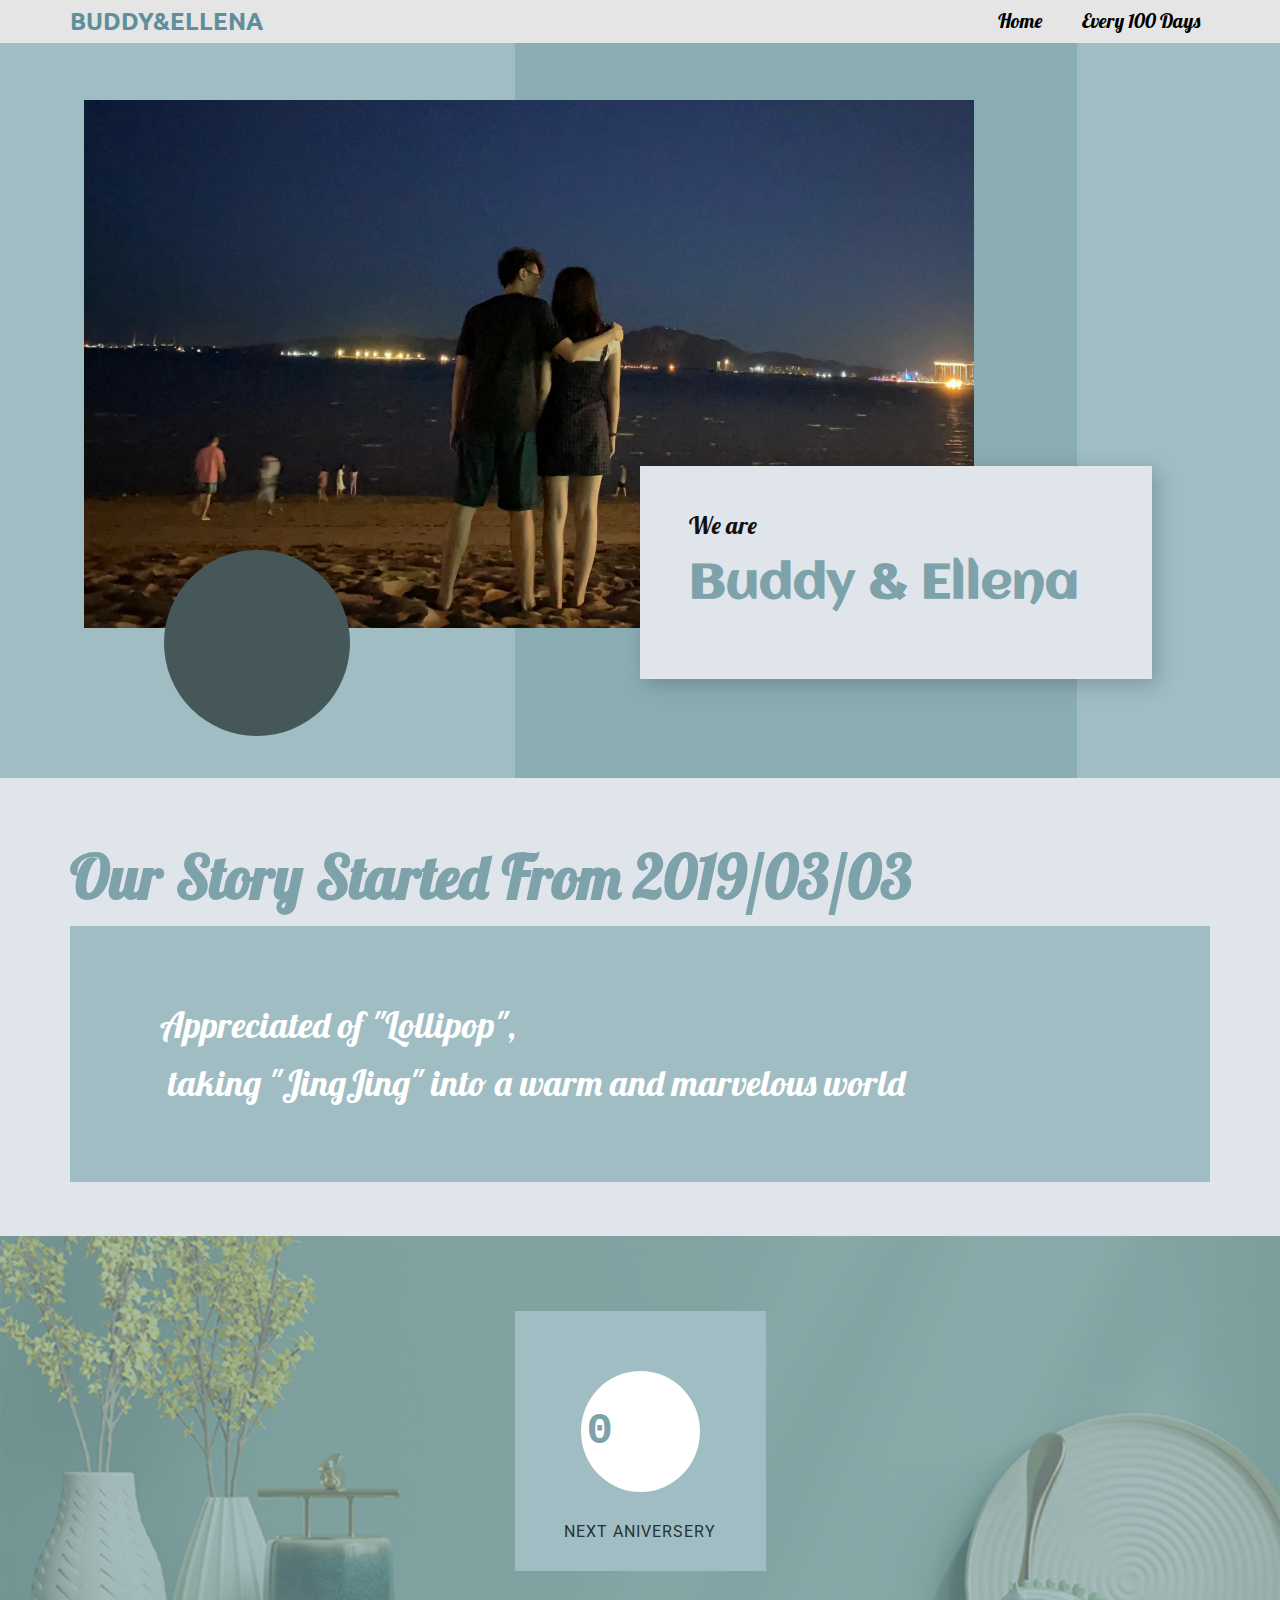
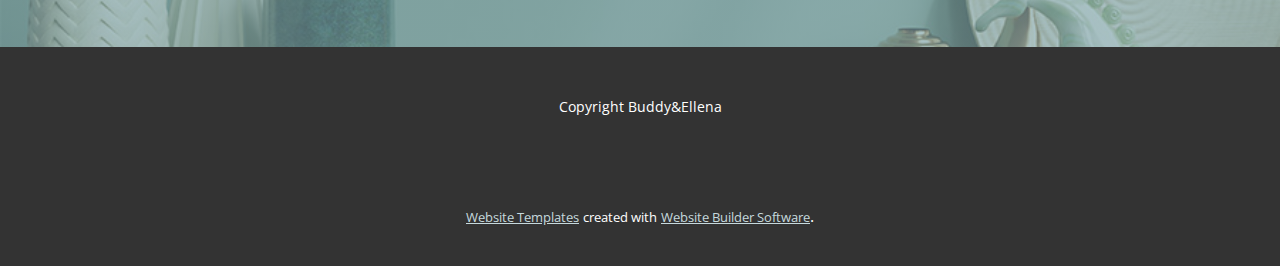
<file: index.html>
<!DOCTYPE html>
<html style="font-size: 16px;">
  <head>
    <meta name="viewport" content="width=device-width, initial-scale=1.0">
    <meta charset="utf-8">
    <meta name="keywords" content="">
    <meta name="description" content="">
    <meta name="page_type" content="np-template-header-footer-from-plugin">
    <title>BuddyEllena</title>
    <link rel="stylesheet" href="nicepage.css" media="screen">
<link rel="stylesheet" href="Home.css" media="screen">
    <script class="u-script" type="text/javascript" src="jquery.js" defer=""></script>
    <script class="u-script" type="text/javascript" src="nicepage.js" defer=""></script>
    <link rel="icon" href="images/favicon1.jpg">
    <link id="u-theme-google-font" rel="stylesheet" href="https://fonts.googleapis.com/css?family=Roboto:100,100i,300,300i,400,400i,500,500i,700,700i,900,900i|Open+Sans:300,300i,400,400i,600,600i,700,700i,800,800i">
    <link id="u-page-google-font" rel="stylesheet" href="https://fonts.googleapis.com/css?family=Lobster:400|Ubuntu:300,300i,400,400i,500,500i,700,700i|Aclonica:400">
    
    
    
    
    <script type="application/ld+json">{
		"@context": "http://schema.org",
		"@type": "Organization",
		"name": "BuddyEllena"
}</script>
    <meta name="theme-color" content="#7da2a9">
    <meta property="og:title" content="BuddyEllena">
    <meta property="og:description" content="">
    <meta property="og:type" content="website">
  </head>
  <body data-home-page="Home.html" data-home-page-title="Home" class="u-body"><header class="u-clearfix u-grey-10 u-header u-sticky u-sticky-2eb9 u-header" id="sec-9c25"><div class="u-clearfix u-sheet u-sheet-1">
        <nav class="u-align-left u-menu u-menu-dropdown u-offcanvas u-menu-1">
          <div class="menu-collapse u-custom-font u-font-lobster" style="font-size: 1.25rem;">
            <a class="u-button-style u-nav-link" href="#">
              <svg class="u-svg-link" preserveAspectRatio="xMidYMin slice" viewBox="0 0 302 302" style=""><use xmlns:xlink="http://www.w3.org/1999/xlink" xlink:href="#svg-622f"></use></svg>
              <svg xmlns="http://www.w3.org/2000/svg" xmlns:xlink="http://www.w3.org/1999/xlink" version="1.1" id="svg-622f" x="0px" y="0px" viewBox="0 0 302 302" style="enable-background:new 0 0 302 302;" xml:space="preserve" class="u-svg-content"><g><rect y="36" width="302" height="30"></rect><rect y="236" width="302" height="30"></rect><rect y="136" width="302" height="30"></rect>
</g><g></g><g></g><g></g><g></g><g></g><g></g><g></g><g></g><g></g><g></g><g></g><g></g><g></g><g></g><g></g></svg>
            </a>
          </div>
          <div class="u-custom-menu u-nav-container">
            <ul class="u-custom-font u-font-lobster u-nav u-spacing-20 u-unstyled u-nav-1"><li class="u-nav-item"><a class="u-button-style u-nav-link u-text-active-palette-4-base u-text-black u-text-hover-palette-2-base" href="/Home.html" style="padding: 10px;">Home</a>
</li><li class="u-nav-item"><a class="u-button-style u-nav-link u-text-active-palette-4-base u-text-black u-text-hover-palette-2-base" href="/Every-100-Days.html" style="padding: 10px;">Every 100 Days</a>
</li></ul>
          </div>
          <div class="u-custom-menu u-nav-container-collapse">
            <div class="u-align-center u-black u-container-style u-inner-container-layout u-opacity u-opacity-95 u-sidenav">
              <div class="u-inner-container-layout u-sidenav-overflow">
                <div class="u-menu-close"></div>
                <ul class="u-align-center u-nav u-popupmenu-items u-unstyled u-nav-2"><li class="u-nav-item"><a class="u-button-style u-nav-link" href="/Home.html" style="padding: 10px;">Home</a>
</li><li class="u-nav-item"><a class="u-button-style u-nav-link" href="/Every-100-Days.html" style="padding: 10px;">Every 100 Days</a>
</li></ul>
              </div>
            </div>
            <div class="u-black u-menu-overlay u-opacity u-opacity-70"></div>
          </div>
        </nav>
        <h3 class="u-text u-text-default u-text-palette-4-dark-1 u-text-1">Buddy&amp;Ellena</h3>
      </div></header> 
    <section class="u-clearfix u-palette-1-light-1 u-section-1" id="sec-3a33">
      <div class="u-clearfix u-sheet u-valign-middle-sm u-valign-top-xs u-sheet-1">
        <div class="u-expanded-height-lg u-expanded-height-md u-expanded-height-xl u-opacity u-opacity-60 u-palette-1-base u-shape u-shape-rectangle u-shape-1"></div>
        <img src="images/Studio-Project.png" class="u-align-left u-image u-image-1" data-image-width="3023" data-image-height="3024">
        <div class="u-align-left u-container-style u-group u-palette-5-light-2 u-group-1">
          <div class="u-container-layout u-container-layout-1">
            <p class="u-align-left u-custom-font u-font-lobster u-text u-text-1">We are</p>
            <h1 class="u-custom-font u-text u-text-palette-1-base u-text-2">Buddy &amp; Ellena</h1>
          </div>
        </div>
        <div class="u-hidden-sm u-hidden-xs u-palette-1-dark-2 u-shape u-shape-circle u-shape-2"></div>
      </div>
    </section>
    <section class="u-align-left u-clearfix u-custom-color-3 u-section-2" id="carousel_0b6a">
      <div class="u-clearfix u-sheet u-sheet-1">
        <h1 class="u-custom-font u-font-lobster u-text u-text-default u-text-palette-1-base u-text-1">Our Story Started From 2019/03/03</h1>
        <div class="u-clearfix u-expanded-width u-gutter-20 u-layout-wrap u-layout-wrap-1">
          <div class="u-layout">
            <div class="u-layout-row">
              <div class="u-container-style u-layout-cell u-palette-1-light-1 u-size-60 u-layout-cell-1">
                <div class="u-container-layout u-valign-middle u-container-layout-1">
                  <p class="u-custom-font u-font-lobster u-text u-text-2"> Appreciated of "Lollipop",<br>&nbsp;taking "JingJing" into a warm and marvelous world 
                  </p>
                </div>
              </div>
            </div>
          </div>
        </div>
      </div>
    </section>
    <section class="u-align-center u-clearfix u-image u-shading u-section-3" src="" data-image-width="900" data-image-height="675" id="carousel_11cc">
      <div class="u-clearfix u-sheet u-valign-middle u-sheet-1">
        <div class="u-expanded-width-md u-expanded-width-sm u-expanded-width-xs u-list u-list-1">
          <div class="u-repeater u-repeater-1">
            <div class="u-align-center u-container-style u-list-item u-palette-1-light-1 u-repeater-item u-shape-rectangle u-list-item-1">
              <div class="u-container-layout u-similar-container u-valign-middle-sm u-valign-middle-xs u-container-layout-1">
                <div class="u-container-style u-group u-shape-circle u-white u-group-1">
                  <div class="u-container-layout u-valign-middle u-container-layout-2">
                    <h3 class="u-align-center u-custom-font u-font-courier-new u-text u-text-default u-text-palette-1-base u-text-1" data-animation-name="counter" data-animation-event="scroll" data-animation-duration="3000">1100</h3>
                  </div>
                </div>
                <h5 class="u-text u-text-default u-text-palette-1-dark-3 u-text-2">NExt aniversery</h5>
              </div>
            </div>
          </div>
        </div>
      </div>
    </section>
    
    
    <footer class="u-align-center u-clearfix u-footer u-grey-80 u-footer" id="sec-7b44"><div class="u-clearfix u-sheet u-sheet-1">
        <p class="u-small-text u-text u-text-variant u-text-1">Copyright Buddy&amp;Ellena</p>
      </div></footer>
    <section class="u-backlink u-clearfix u-grey-80">
      <a class="u-link" href="https://nicepage.com/website-templates" target="_blank">
        <span>Website Templates</span>
      </a>
      <p class="u-text">
        <span>created with</span>
      </p>
      <a class="u-link" href="" target="_blank">
        <span>Website Builder Software</span>
      </a>. 
    </section>
  </body>
</html>
</file>
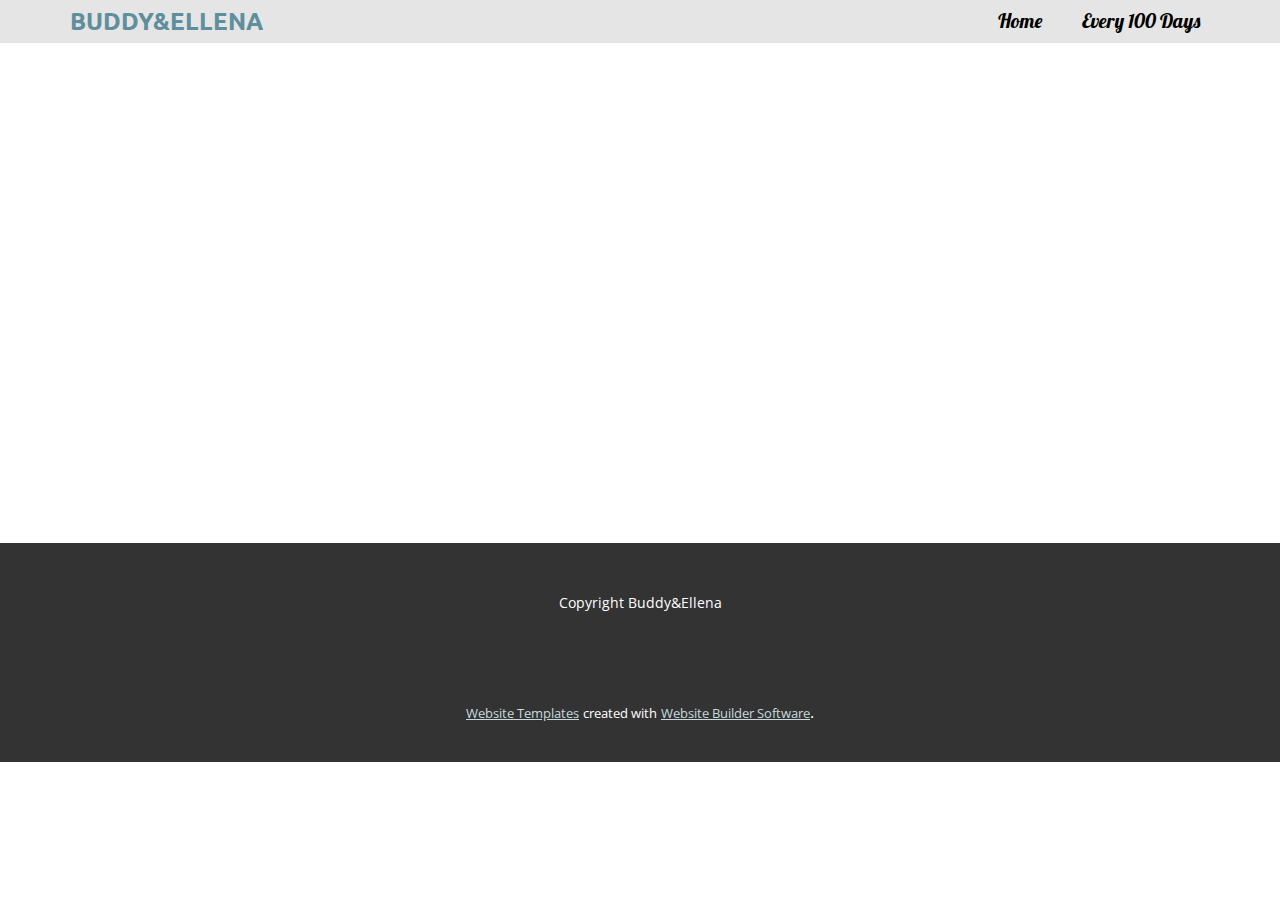
<file: 200th.html>
<!DOCTYPE html>
<html style="font-size: 16px;">
  <head>
    <meta name="viewport" content="width=device-width, initial-scale=1.0">
    <meta charset="utf-8">
    <meta name="keywords" content="">
    <meta name="description" content="">
    <meta name="page_type" content="np-template-header-footer-from-plugin">
    <title>200th</title>
    <link rel="stylesheet" href="nicepage.css" media="screen">
<link rel="stylesheet" href="200th.css" media="screen">
    <script class="u-script" type="text/javascript" src="jquery.js" defer=""></script>
    <script class="u-script" type="text/javascript" src="nicepage.js" defer=""></script>
    <meta name="generator" content="Nicepage 4.0.3, nicepage.com">
    <link rel="icon" href="images/favicon1.jpg">
    <link id="u-theme-google-font" rel="stylesheet" href="https://fonts.googleapis.com/css?family=Roboto:100,100i,300,300i,400,400i,500,500i,700,700i,900,900i|Open+Sans:300,300i,400,400i,600,600i,700,700i,800,800i">
    <link id="u-page-google-font" rel="stylesheet" href="https://fonts.googleapis.com/css?family=Lobster:400|Ubuntu:300,300i,400,400i,500,500i,700,700i">
    
    
    <script type="application/ld+json">{
		"@context": "http://schema.org",
		"@type": "Organization",
		"name": "BuddyEllena"
}</script>
    <meta name="theme-color" content="#7da2a9">
    <meta property="og:title" content="200th">
    <meta property="og:description" content="">
    <meta property="og:type" content="website">
  </head>
  <body class="u-body"><header class="u-clearfix u-grey-10 u-header u-sticky u-sticky-2eb9 u-header" id="sec-9c25"><div class="u-clearfix u-sheet u-sheet-1">
        <nav class="u-align-left u-menu u-menu-dropdown u-offcanvas u-menu-1">
          <div class="menu-collapse u-custom-font u-font-lobster" style="font-size: 1.25rem;">
            <a class="u-button-style u-nav-link" href="#">
              <svg class="u-svg-link" preserveAspectRatio="xMidYMin slice" viewBox="0 0 302 302" style=""><use xmlns:xlink="http://www.w3.org/1999/xlink" xlink:href="#svg-622f"></use></svg>
              <svg xmlns="http://www.w3.org/2000/svg" xmlns:xlink="http://www.w3.org/1999/xlink" version="1.1" id="svg-622f" x="0px" y="0px" viewBox="0 0 302 302" style="enable-background:new 0 0 302 302;" xml:space="preserve" class="u-svg-content"><g><rect y="36" width="302" height="30"></rect><rect y="236" width="302" height="30"></rect><rect y="136" width="302" height="30"></rect>
</g><g></g><g></g><g></g><g></g><g></g><g></g><g></g><g></g><g></g><g></g><g></g><g></g><g></g><g></g><g></g></svg>
            </a>
          </div>
          <div class="u-custom-menu u-nav-container">
            <ul class="u-custom-font u-font-lobster u-nav u-spacing-20 u-unstyled u-nav-1"><li class="u-nav-item"><a class="u-button-style u-nav-link u-text-active-palette-4-base u-text-black u-text-hover-palette-2-base" href="/Home.html" style="padding: 10px;">Home</a>
</li><li class="u-nav-item"><a class="u-button-style u-nav-link u-text-active-palette-4-base u-text-black u-text-hover-palette-2-base" href="/Every-100-Days.html" style="padding: 10px;">Every 100 Days</a>
</li></ul>
          </div>
          <div class="u-custom-menu u-nav-container-collapse">
            <div class="u-align-center u-black u-container-style u-inner-container-layout u-opacity u-opacity-95 u-sidenav">
              <div class="u-inner-container-layout u-sidenav-overflow">
                <div class="u-menu-close"></div>
                <ul class="u-align-center u-nav u-popupmenu-items u-unstyled u-nav-2"><li class="u-nav-item"><a class="u-button-style u-nav-link" href="/Home.html" style="padding: 10px;">Home</a>
</li><li class="u-nav-item"><a class="u-button-style u-nav-link" href="/Every-100-Days.html" style="padding: 10px;">Every 100 Days</a>
</li></ul>
              </div>
            </div>
            <div class="u-black u-menu-overlay u-opacity u-opacity-70"></div>
          </div>
        </nav>
        <h3 class="u-text u-text-default u-text-palette-4-dark-1 u-text-1">Buddy&amp;Ellena</h3>
      </div></header>
    <section class="u-clearfix u-section-1" id="sec-480b">
      <div class="u-clearfix u-sheet u-sheet-1"></div>
    </section>
    
    
    <footer class="u-align-center u-clearfix u-footer u-grey-80 u-footer" id="sec-7b44"><div class="u-clearfix u-sheet u-sheet-1">
        <p class="u-small-text u-text u-text-variant u-text-1">Copyright Buddy&amp;Ellena</p>
      </div></footer>
    <section class="u-backlink u-clearfix u-grey-80">
      <a class="u-link" href="https://nicepage.com/website-templates" target="_blank">
        <span>Website Templates</span>
      </a>
      <p class="u-text">
        <span>created with</span>
      </p>
      <a class="u-link" href="" target="_blank">
        <span>Website Builder Software</span>
      </a>. 
    </section>
  </body>
</html>
</file>
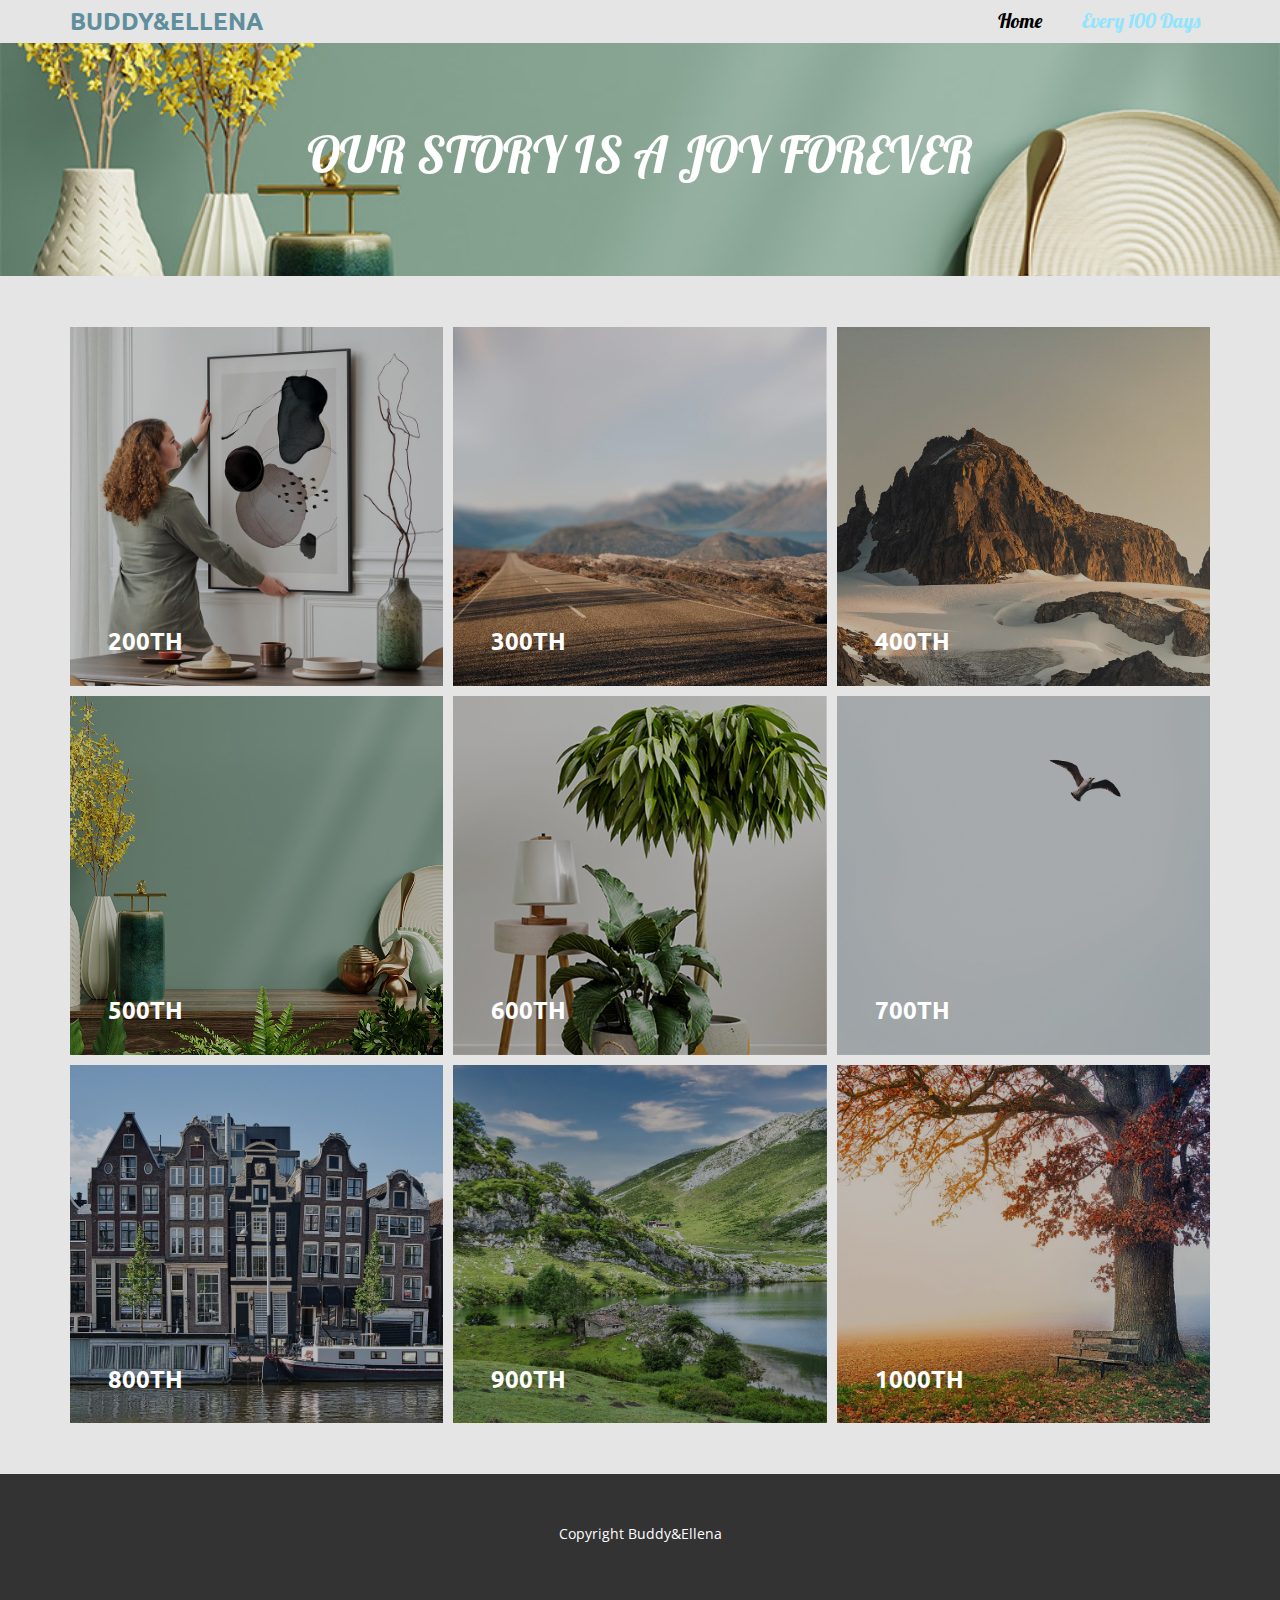
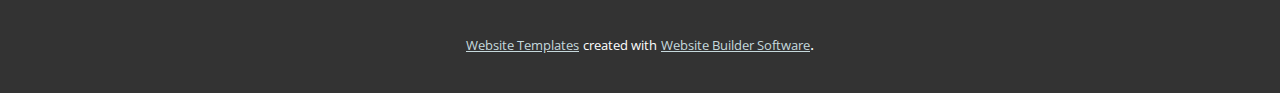
<file: Every-100-Days.html>
<!DOCTYPE html>
<html style="font-size: 16px;">
  <head>
    <meta name="viewport" content="width=device-width, initial-scale=1.0">
    <meta charset="utf-8">
    <meta name="keywords" content="">
    <meta name="description" content="">
    <meta name="page_type" content="np-template-header-footer-from-plugin">
    <title>Every 100 Days</title>
    <link rel="stylesheet" href="nicepage.css" media="screen">
<link rel="stylesheet" href="Every-100-Days.css" media="screen">
    <script class="u-script" type="text/javascript" src="jquery.js" defer=""></script>
    <script class="u-script" type="text/javascript" src="nicepage.js" defer=""></script>
    <link rel="icon" href="images/favicon1.jpg">
    <link id="u-theme-google-font" rel="stylesheet" href="https://fonts.googleapis.com/css?family=Roboto:100,100i,300,300i,400,400i,500,500i,700,700i,900,900i|Open+Sans:300,300i,400,400i,600,600i,700,700i,800,800i">
    <link id="u-page-google-font" rel="stylesheet" href="https://fonts.googleapis.com/css?family=Lobster:400|Ubuntu:300,300i,400,400i,500,500i,700,700i">
    
    
    
    <script type="application/ld+json">{
		"@context": "http://schema.org",
		"@type": "Organization",
		"name": "BuddyEllena"
}</script>
    <meta name="theme-color" content="#7da2a9">
    <meta property="og:title" content="Every 100 Days">
    <meta property="og:description" content="">
    <meta property="og:type" content="website">
  </head>
  <body class="u-body u-overlap"><header class="u-clearfix u-grey-10 u-header u-sticky u-sticky-2eb9 u-header" id="sec-9c25"><div class="u-clearfix u-sheet u-sheet-1">
        <nav class="u-align-left u-menu u-menu-dropdown u-offcanvas u-menu-1">
          <div class="menu-collapse u-custom-font u-font-lobster" style="font-size: 1.25rem;">
            <a class="u-button-style u-nav-link" href="#">
              <svg class="u-svg-link" preserveAspectRatio="xMidYMin slice" viewBox="0 0 302 302" style=""><use xmlns:xlink="http://www.w3.org/1999/xlink" xlink:href="#svg-622f"></use></svg>
              <svg xmlns="http://www.w3.org/2000/svg" xmlns:xlink="http://www.w3.org/1999/xlink" version="1.1" id="svg-622f" x="0px" y="0px" viewBox="0 0 302 302" style="enable-background:new 0 0 302 302;" xml:space="preserve" class="u-svg-content"><g><rect y="36" width="302" height="30"></rect><rect y="236" width="302" height="30"></rect><rect y="136" width="302" height="30"></rect>
</g><g></g><g></g><g></g><g></g><g></g><g></g><g></g><g></g><g></g><g></g><g></g><g></g><g></g><g></g><g></g></svg>
            </a>
          </div>
          <div class="u-custom-menu u-nav-container">
            <ul class="u-custom-font u-font-lobster u-nav u-spacing-20 u-unstyled u-nav-1"><li class="u-nav-item"><a class="u-button-style u-nav-link u-text-active-palette-4-base u-text-black u-text-hover-palette-2-base" href="/Home.html" style="padding: 10px;">Home</a>
</li><li class="u-nav-item"><a class="u-button-style u-nav-link u-text-active-palette-4-base u-text-black u-text-hover-palette-2-base" href="/Every-100-Days.html" style="padding: 10px;">Every 100 Days</a>
</li></ul>
          </div>
          <div class="u-custom-menu u-nav-container-collapse">
            <div class="u-align-center u-black u-container-style u-inner-container-layout u-opacity u-opacity-95 u-sidenav">
              <div class="u-inner-container-layout u-sidenav-overflow">
                <div class="u-menu-close"></div>
                <ul class="u-align-center u-nav u-popupmenu-items u-unstyled u-nav-2"><li class="u-nav-item"><a class="u-button-style u-nav-link" href="/Home.html" style="padding: 10px;">Home</a>
</li><li class="u-nav-item"><a class="u-button-style u-nav-link" href="/Every-100-Days.html" style="padding: 10px;">Every 100 Days</a>
</li></ul>
              </div>
            </div>
            <div class="u-black u-menu-overlay u-opacity u-opacity-70"></div>
          </div>
        </nav>
        <h3 class="u-text u-text-default u-text-palette-4-dark-1 u-text-1">Buddy&amp;Ellena</h3>
      </div></header>
    <section class="u-clearfix u-image u-section-1" id="sec-16a5" data-image-width="900" data-image-height="675">
      <div class="u-clearfix u-sheet u-sheet-1">
        <h2 class="u-custom-font u-font-lobster u-text u-text-body-alt-color u-text-default u-text-1">our story is a joy forever</h2>
      </div>
    </section>
    <section class="u-clearfix u-grey-10 u-section-2" id="sec-81a3">
      <div class="u-clearfix u-sheet u-valign-middle u-sheet-1">
        <div class="u-expanded-width u-list u-list-1">
          <div class="u-repeater u-repeater-1">
            <div class="u-container-style u-file-link u-image u-list-item u-repeater-item u-shading u-image-1" data-image-width="1200" data-image-height="800" data-href="files/_110021110700751773_1.pdf">
              <div class="u-container-layout u-similar-container u-container-layout-1">
                <h3 class="u-text u-text-1">200th</h3>
              </div>
            </div>
            <div class="u-container-style u-image u-list-item u-repeater-item u-shading u-image-2" data-image-width="1920" data-image-height="1080">
              <div class="u-container-layout u-similar-container u-container-layout-2">
                <h3 class="u-text u-text-2">300th</h3>
              </div>
            </div>
            <div class="u-container-style u-image u-list-item u-repeater-item u-shading u-image-3" data-image-width="1554" data-image-height="1080">
              <div class="u-container-layout u-similar-container u-container-layout-3">
                <h3 class="u-text u-text-3">400th</h3>
              </div>
            </div>
            <div class="u-container-style u-image u-list-item u-repeater-item u-shading u-image-4" data-image-width="900" data-image-height="675" data-href="https://nicepage.com/joomla-page-builder" data-target="_blank">
              <div class="u-container-layout u-similar-container u-container-layout-4">
                <h3 class="u-text u-text-4">500th</h3>
              </div>
            </div>
            <div class="u-container-style u-image u-list-item u-repeater-item u-shading u-image-5" data-image-width="448" data-image-height="461" data-href="https://nicepage.com/joomla-page-builder" data-target="_blank">
              <div class="u-container-layout u-similar-container u-container-layout-5">
                <h3 class="u-text u-text-5">600th</h3>
              </div>
            </div>
            <div class="u-container-style u-image u-list-item u-repeater-item u-shading u-image-6" data-image-width="1000" data-image-height="1500" data-href="https://nicepage.com/joomla-page-builder" data-target="_blank">
              <div class="u-container-layout u-similar-container u-container-layout-6">
                <h3 class="u-text u-text-6">700th</h3>
              </div>
            </div>
            <div class="u-container-style u-image u-list-item u-repeater-item u-shading u-image-7" data-image-width="1280" data-image-height="849" data-href="https://nicepage.com/joomla-page-builder" data-target="_blank">
              <div class="u-container-layout u-similar-container u-container-layout-7">
                <h3 class="u-text u-text-7">800th</h3>
              </div>
            </div>
            <div class="u-container-style u-image u-list-item u-repeater-item u-shading u-image-8" data-image-width="1280" data-image-height="853" data-href="https://nicepage.com/joomla-page-builder" data-target="_blank">
              <div class="u-container-layout u-similar-container u-container-layout-8">
                <h3 class="u-text u-text-8">900th</h3>
              </div>
            </div>
            <div class="u-container-style u-file-link u-image u-list-item u-repeater-item u-shading u-image-9" data-image-width="1280" data-image-height="853" data-href="files/1000.pdf" data-target="_blank">
              <div class="u-container-layout u-similar-container u-container-layout-9">
                <h3 class="u-text u-text-9">1000th</h3>
              </div>
            </div>
          </div>
        </div>
      </div>
    </section>
    <style class="u-overlap-style">.u-overlap:not(.u-sticky-scroll) .u-header {
background-color: #e5e5e5 !important
}</style>
    
    
    <footer class="u-align-center u-clearfix u-footer u-grey-80 u-footer" id="sec-7b44"><div class="u-clearfix u-sheet u-sheet-1">
        <p class="u-small-text u-text u-text-variant u-text-1">Copyright Buddy&amp;Ellena</p>
      </div></footer>
    <section class="u-backlink u-clearfix u-grey-80">
      <a class="u-link" href="https://nicepage.com/website-templates" target="_blank">
        <span>Website Templates</span>
      </a>
      <p class="u-text">
        <span>created with</span>
      </p>
      <a class="u-link" href="" target="_blank">
        <span>Website Builder Software</span>
      </a>. 
    </section>
  </body>
</html>
</file>
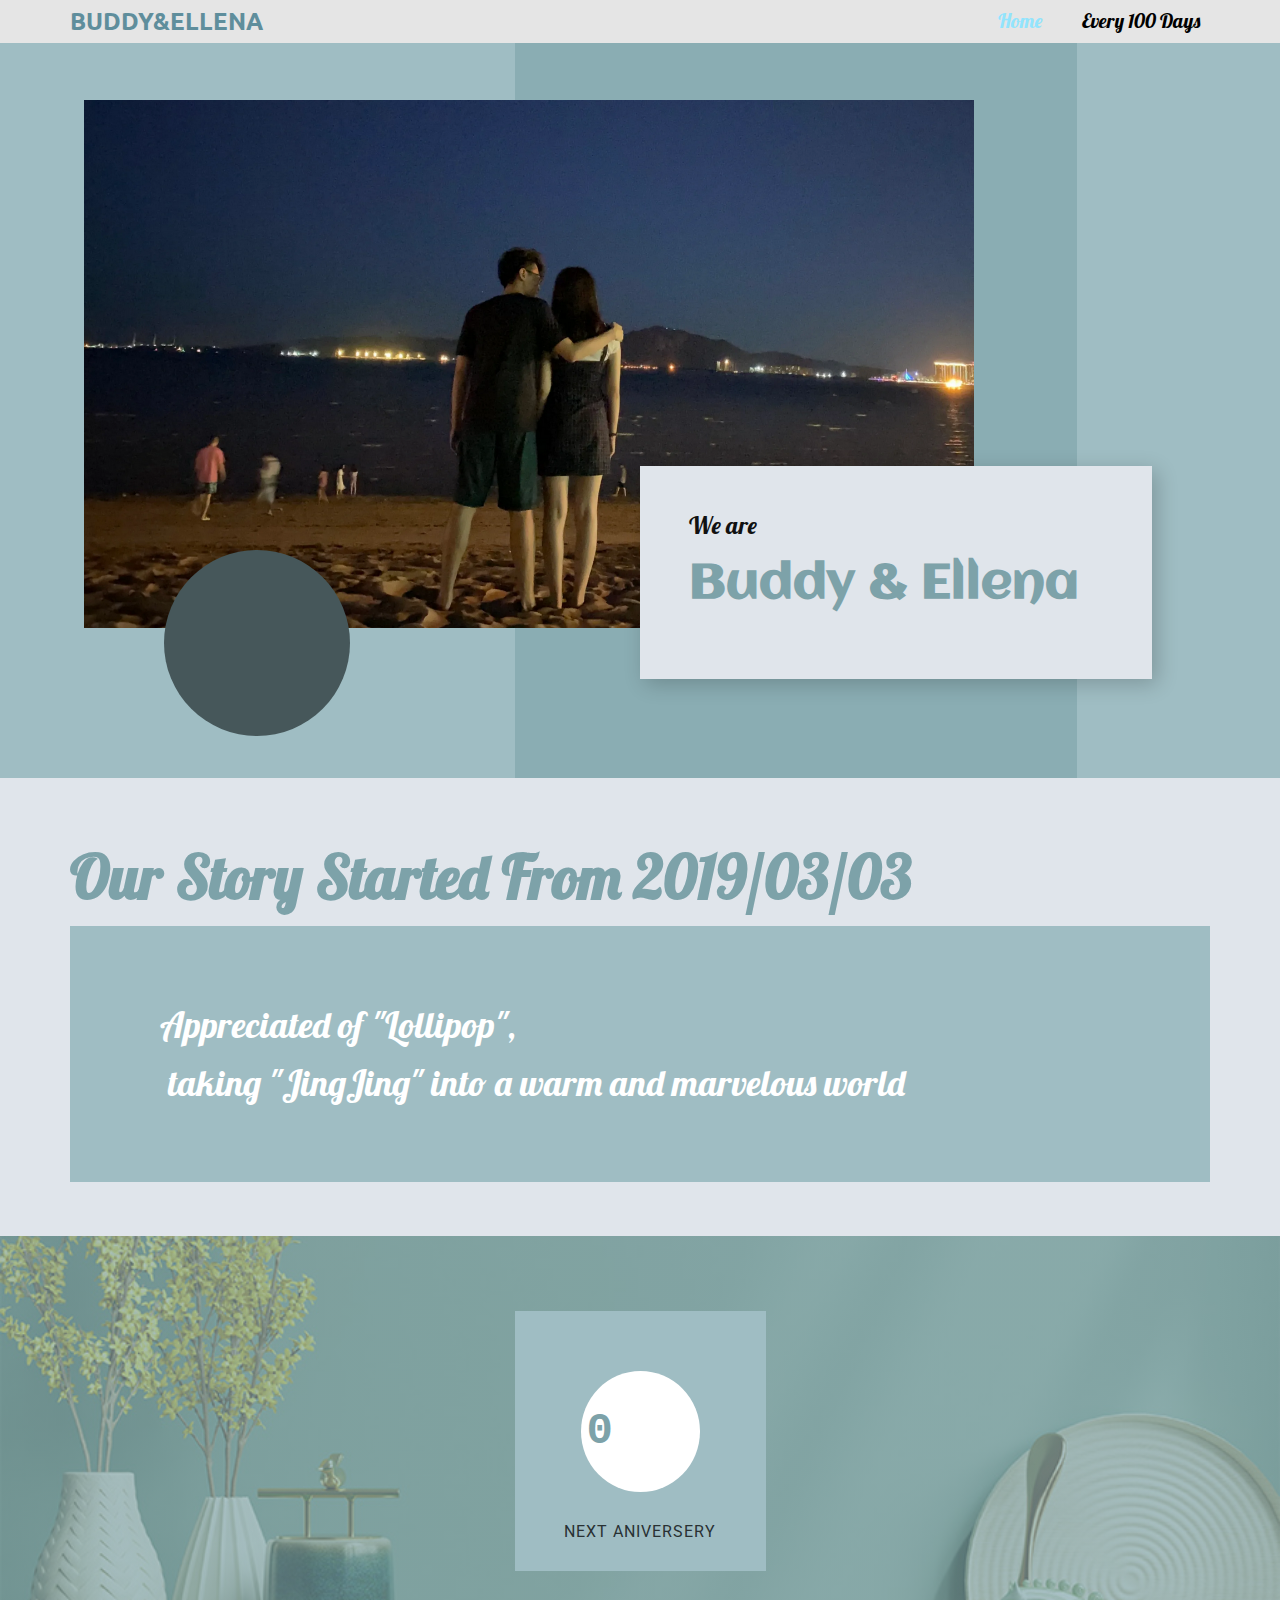
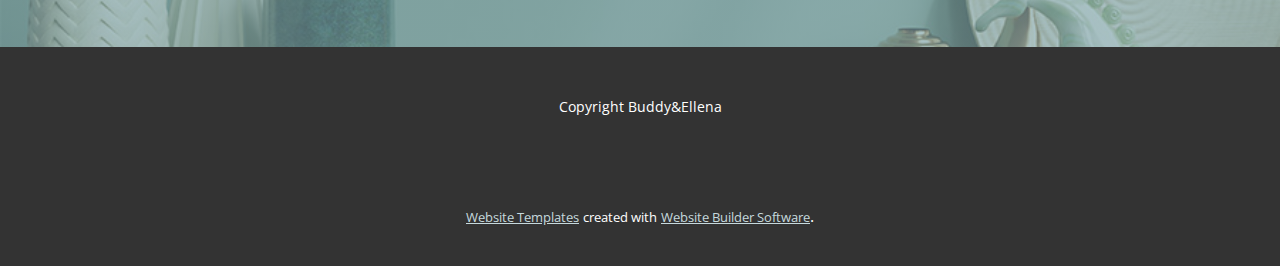
<file: Home.html>
<!DOCTYPE html>
<html style="font-size: 16px;">
  <head>
    <meta name="viewport" content="width=device-width, initial-scale=1.0">
    <meta charset="utf-8">
    <meta name="keywords" content="">
    <meta name="description" content="">
    <meta name="page_type" content="np-template-header-footer-from-plugin">
    <title>BuddyEllena</title>
    <link rel="stylesheet" href="nicepage.css" media="screen">
<link rel="stylesheet" href="Home.css" media="screen">
    <script class="u-script" type="text/javascript" src="jquery.js" defer=""></script>
    <script class="u-script" type="text/javascript" src="nicepage.js" defer=""></script>
    <link rel="icon" href="images/favicon1.jpg">
    <link id="u-theme-google-font" rel="stylesheet" href="https://fonts.googleapis.com/css?family=Roboto:100,100i,300,300i,400,400i,500,500i,700,700i,900,900i|Open+Sans:300,300i,400,400i,600,600i,700,700i,800,800i">
    <link id="u-page-google-font" rel="stylesheet" href="https://fonts.googleapis.com/css?family=Lobster:400|Ubuntu:300,300i,400,400i,500,500i,700,700i|Aclonica:400">
    
    
    
    
    <script type="application/ld+json">{
		"@context": "http://schema.org",
		"@type": "Organization",
		"name": "BuddyEllena"
}</script>
    <meta name="theme-color" content="#7da2a9">
    <meta property="og:title" content="BuddyEllena">
    <meta property="og:description" content="">
    <meta property="og:type" content="website">
  </head>
  <body class="u-body"><header class="u-clearfix u-grey-10 u-header u-sticky u-sticky-2eb9 u-header" id="sec-9c25"><div class="u-clearfix u-sheet u-sheet-1">
        <nav class="u-align-left u-menu u-menu-dropdown u-offcanvas u-menu-1">
          <div class="menu-collapse u-custom-font u-font-lobster" style="font-size: 1.25rem;">
            <a class="u-button-style u-nav-link" href="#">
              <svg class="u-svg-link" preserveAspectRatio="xMidYMin slice" viewBox="0 0 302 302" style=""><use xmlns:xlink="http://www.w3.org/1999/xlink" xlink:href="#svg-622f"></use></svg>
              <svg xmlns="http://www.w3.org/2000/svg" xmlns:xlink="http://www.w3.org/1999/xlink" version="1.1" id="svg-622f" x="0px" y="0px" viewBox="0 0 302 302" style="enable-background:new 0 0 302 302;" xml:space="preserve" class="u-svg-content"><g><rect y="36" width="302" height="30"></rect><rect y="236" width="302" height="30"></rect><rect y="136" width="302" height="30"></rect>
</g><g></g><g></g><g></g><g></g><g></g><g></g><g></g><g></g><g></g><g></g><g></g><g></g><g></g><g></g><g></g></svg>
            </a>
          </div>
          <div class="u-custom-menu u-nav-container">
            <ul class="u-custom-font u-font-lobster u-nav u-spacing-20 u-unstyled u-nav-1"><li class="u-nav-item"><a class="u-button-style u-nav-link u-text-active-palette-4-base u-text-black u-text-hover-palette-2-base" href="/Home.html" style="padding: 10px;">Home</a>
</li><li class="u-nav-item"><a class="u-button-style u-nav-link u-text-active-palette-4-base u-text-black u-text-hover-palette-2-base" href="/Every-100-Days.html" style="padding: 10px;">Every 100 Days</a>
</li></ul>
          </div>
          <div class="u-custom-menu u-nav-container-collapse">
            <div class="u-align-center u-black u-container-style u-inner-container-layout u-opacity u-opacity-95 u-sidenav">
              <div class="u-inner-container-layout u-sidenav-overflow">
                <div class="u-menu-close"></div>
                <ul class="u-align-center u-nav u-popupmenu-items u-unstyled u-nav-2"><li class="u-nav-item"><a class="u-button-style u-nav-link" href="/Home.html" style="padding: 10px;">Home</a>
</li><li class="u-nav-item"><a class="u-button-style u-nav-link" href="/Every-100-Days.html" style="padding: 10px;">Every 100 Days</a>
</li></ul>
              </div>
            </div>
            <div class="u-black u-menu-overlay u-opacity u-opacity-70"></div>
          </div>
        </nav>
        <h3 class="u-text u-text-default u-text-palette-4-dark-1 u-text-1">Buddy&amp;Ellena</h3>
      </div></header> 
    <section class="u-clearfix u-palette-1-light-1 u-section-1" id="sec-3a33">
      <div class="u-clearfix u-sheet u-valign-middle-sm u-valign-top-xs u-sheet-1">
        <div class="u-expanded-height-lg u-expanded-height-md u-expanded-height-xl u-opacity u-opacity-60 u-palette-1-base u-shape u-shape-rectangle u-shape-1"></div>
        <img src="images/Studio-Project.png" class="u-align-left u-image u-image-1" data-image-width="3023" data-image-height="3024">
        <div class="u-align-left u-container-style u-group u-palette-5-light-2 u-group-1">
          <div class="u-container-layout u-container-layout-1">
            <p class="u-align-left u-custom-font u-font-lobster u-text u-text-1">We are</p>
            <h1 class="u-custom-font u-text u-text-palette-1-base u-text-2">Buddy &amp; Ellena</h1>
          </div>
        </div>
        <div class="u-hidden-sm u-hidden-xs u-palette-1-dark-2 u-shape u-shape-circle u-shape-2"></div>
      </div>
    </section>
    <section class="u-align-left u-clearfix u-custom-color-3 u-section-2" id="carousel_0b6a">
      <div class="u-clearfix u-sheet u-sheet-1">
        <h1 class="u-custom-font u-font-lobster u-text u-text-default u-text-palette-1-base u-text-1">Our Story Started From 2019/03/03</h1>
        <div class="u-clearfix u-expanded-width u-gutter-20 u-layout-wrap u-layout-wrap-1">
          <div class="u-layout">
            <div class="u-layout-row">
              <div class="u-container-style u-layout-cell u-palette-1-light-1 u-size-60 u-layout-cell-1">
                <div class="u-container-layout u-valign-middle u-container-layout-1">
                  <p class="u-custom-font u-font-lobster u-text u-text-2"> Appreciated of "Lollipop",<br>&nbsp;taking "JingJing" into a warm and marvelous world 
                  </p>
                </div>
              </div>
            </div>
          </div>
        </div>
      </div>
    </section>
    <section class="u-align-center u-clearfix u-image u-shading u-section-3" src="" data-image-width="900" data-image-height="675" id="carousel_11cc">
      <div class="u-clearfix u-sheet u-valign-middle u-sheet-1">
        <div class="u-expanded-width-md u-expanded-width-sm u-expanded-width-xs u-list u-list-1">
          <div class="u-repeater u-repeater-1">
            <div class="u-align-center u-container-style u-list-item u-palette-1-light-1 u-repeater-item u-shape-rectangle u-list-item-1">
              <div class="u-container-layout u-similar-container u-valign-middle-sm u-valign-middle-xs u-container-layout-1">
                <div class="u-container-style u-group u-shape-circle u-white u-group-1">
                  <div class="u-container-layout u-valign-middle u-container-layout-2">
                    <h3 class="u-align-center u-custom-font u-font-courier-new u-text u-text-default u-text-palette-1-base u-text-1" data-animation-name="counter" data-animation-event="scroll" data-animation-duration="3000">1100</h3>
                  </div>
                </div>
                <h5 class="u-text u-text-default u-text-palette-1-dark-3 u-text-2">NExt aniversery</h5>
              </div>
            </div>
          </div>
        </div>
      </div>
    </section>
    
    
    <footer class="u-align-center u-clearfix u-footer u-grey-80 u-footer" id="sec-7b44"><div class="u-clearfix u-sheet u-sheet-1">
        <p class="u-small-text u-text u-text-variant u-text-1">Copyright Buddy&amp;Ellena</p>
      </div></footer>
    <section class="u-backlink u-clearfix u-grey-80">
      <a class="u-link" href="https://nicepage.com/website-templates" target="_blank">
        <span>Website Templates</span>
      </a>
      <p class="u-text">
        <span>created with</span>
      </p>
      <a class="u-link" href="" target="_blank">
        <span>Website Builder Software</span>
      </a>. 
    </section>
  </body>
</html>
</file>
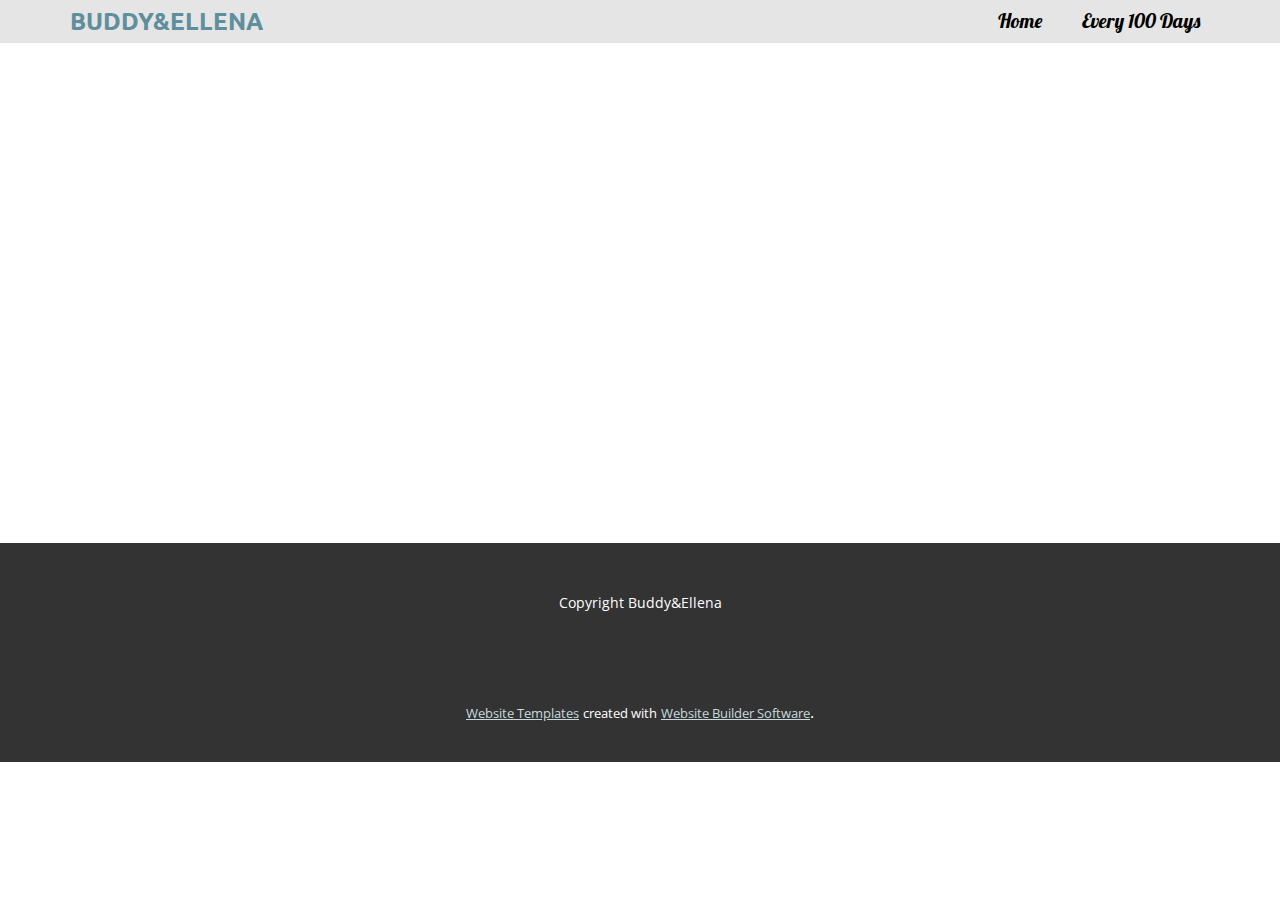
<file: every-100-day/200th.html>
<!DOCTYPE html>
<html style="font-size: 16px;">
  <head>
    <meta name="viewport" content="width=device-width, initial-scale=1.0">
    <meta charset="utf-8">
    <meta name="keywords" content="">
    <meta name="description" content="">
    <meta name="page_type" content="np-template-header-footer-from-plugin">
    <title>200th</title>
    <link rel="stylesheet" href="../nicepage.css" media="screen">
<link rel="stylesheet" href="200th.css" media="screen">
    <script class="u-script" type="text/javascript" src="../jquery.js" defer=""></script>
    <script class="u-script" type="text/javascript" src="../nicepage.js" defer=""></script>
    <link rel="icon" href="images/favicon1.jpg">
    <link id="u-theme-google-font" rel="stylesheet" href="https://fonts.googleapis.com/css?family=Roboto:100,100i,300,300i,400,400i,500,500i,700,700i,900,900i|Open+Sans:300,300i,400,400i,600,600i,700,700i,800,800i">
    <link id="u-page-google-font" rel="stylesheet" href="https://fonts.googleapis.com/css?family=Lobster:400|Ubuntu:300,300i,400,400i,500,500i,700,700i">
    
    
    <script type="application/ld+json">{
		"@context": "http://schema.org",
		"@type": "Organization",
		"name": "BuddyEllena"
}</script>
    <meta name="theme-color" content="#7da2a9">
    <meta property="og:title" content="200th">
    <meta property="og:description" content="">
    <meta property="og:type" content="website">
  </head>
  <body class="u-body"><header class="u-clearfix u-grey-10 u-header u-sticky u-sticky-2eb9 u-header" id="sec-9c25"><div class="u-clearfix u-sheet u-sheet-1">
        <nav class="u-align-left u-menu u-menu-dropdown u-offcanvas u-menu-1">
          <div class="menu-collapse u-custom-font u-font-lobster" style="font-size: 1.25rem;">
            <a class="u-button-style u-nav-link" href="#">
              <svg class="u-svg-link" preserveAspectRatio="xMidYMin slice" viewBox="0 0 302 302" style=""><use xmlns:xlink="http://www.w3.org/1999/xlink" xlink:href="#svg-622f"></use></svg>
              <svg xmlns="http://www.w3.org/2000/svg" xmlns:xlink="http://www.w3.org/1999/xlink" version="1.1" id="svg-622f" x="0px" y="0px" viewBox="0 0 302 302" style="enable-background:new 0 0 302 302;" xml:space="preserve" class="u-svg-content"><g><rect y="36" width="302" height="30"></rect><rect y="236" width="302" height="30"></rect><rect y="136" width="302" height="30"></rect>
</g><g></g><g></g><g></g><g></g><g></g><g></g><g></g><g></g><g></g><g></g><g></g><g></g><g></g><g></g><g></g></svg>
            </a>
          </div>
          <div class="u-custom-menu u-nav-container">
            <ul class="u-custom-font u-font-lobster u-nav u-spacing-20 u-unstyled u-nav-1"><li class="u-nav-item"><a class="u-button-style u-nav-link u-text-active-palette-4-base u-text-black u-text-hover-palette-2-base" href="/Home.html" style="padding: 10px;">Home</a>
</li><li class="u-nav-item"><a class="u-button-style u-nav-link u-text-active-palette-4-base u-text-black u-text-hover-palette-2-base" href="/Every-100-Days.html" style="padding: 10px;">Every 100 Days</a>
</li></ul>
          </div>
          <div class="u-custom-menu u-nav-container-collapse">
            <div class="u-align-center u-black u-container-style u-inner-container-layout u-opacity u-opacity-95 u-sidenav">
              <div class="u-inner-container-layout u-sidenav-overflow">
                <div class="u-menu-close"></div>
                <ul class="u-align-center u-nav u-popupmenu-items u-unstyled u-nav-2"><li class="u-nav-item"><a class="u-button-style u-nav-link" href="/Home.html" style="padding: 10px;">Home</a>
</li><li class="u-nav-item"><a class="u-button-style u-nav-link" href="/Every-100-Days.html" style="padding: 10px;">Every 100 Days</a>
</li></ul>
              </div>
            </div>
            <div class="u-black u-menu-overlay u-opacity u-opacity-70"></div>
          </div>
        </nav>
        <h3 class="u-text u-text-default u-text-palette-4-dark-1 u-text-1">Buddy&amp;Ellena</h3>
      </div></header>
    <section class="u-clearfix u-section-1" id="sec-480b">
      <div class="u-clearfix u-sheet u-sheet-1"></div>
    </section>
    
    
    <footer class="u-align-center u-clearfix u-footer u-grey-80 u-footer" id="sec-7b44"><div class="u-clearfix u-sheet u-sheet-1">
        <p class="u-small-text u-text u-text-variant u-text-1">Copyright Buddy&amp;Ellena</p>
      </div></footer>
    <section class="u-backlink u-clearfix u-grey-80">
      <a class="u-link" href="https://nicepage.com/website-templates" target="_blank">
        <span>Website Templates</span>
      </a>
      <p class="u-text">
        <span>created with</span>
      </p>
      <a class="u-link" href="" target="_blank">
        <span>Website Builder Software</span>
      </a>. 
    </section>
  </body>
</html>
</file>
